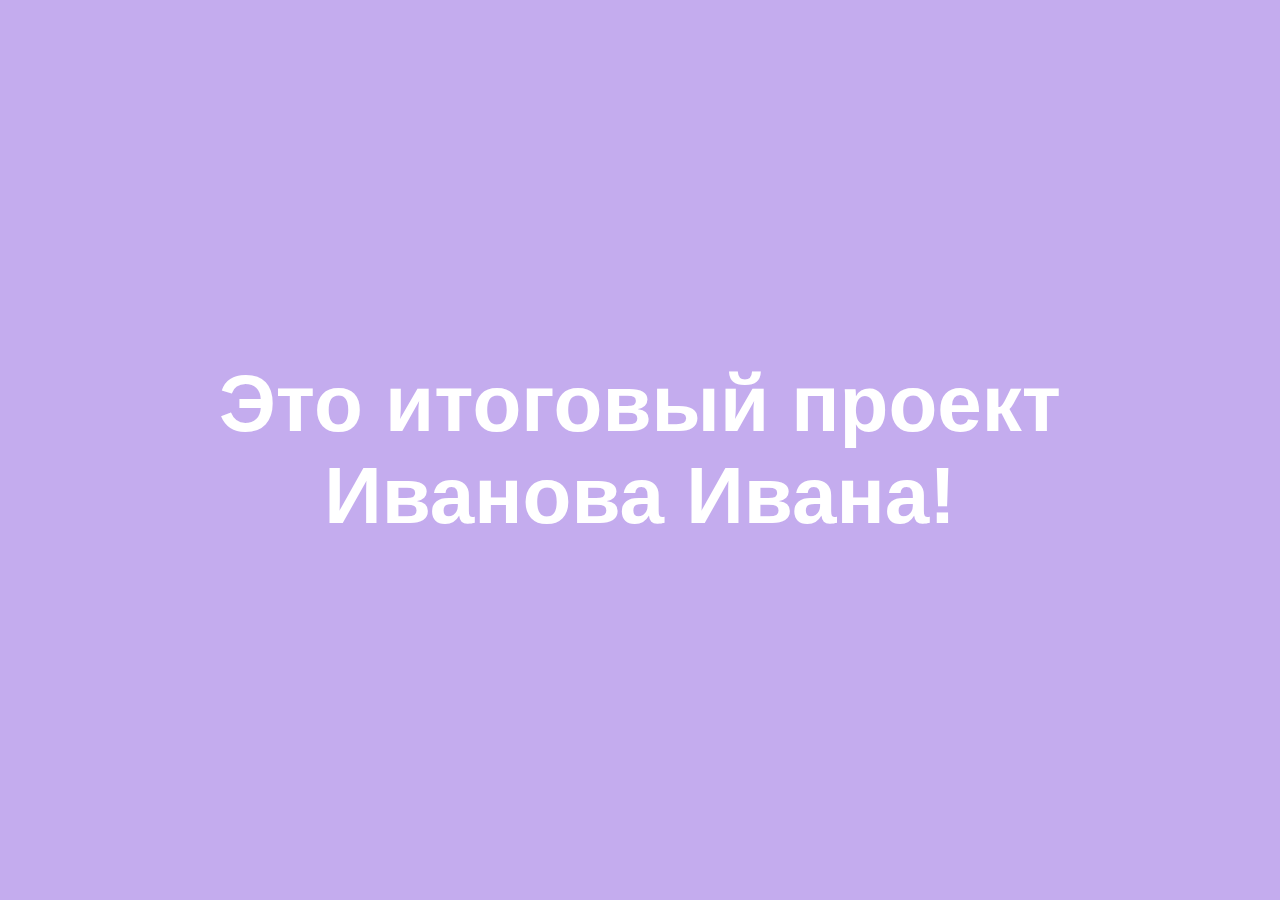
<file: index.html>
<!DOCTYPE html>
<html lang="en">
<head>
    <meta charset="UTF-8">
    <meta name="viewport" content="width=device-width, initial-scale=1.0">
    <title>Тестовый проект для проверки</title>
    <link rel="stylesheet" href="style.css">
</head>
<body>
    <h1>Это итоговый проект <br>Иванова Ивана!</h1>
</body>
</html>
</file>
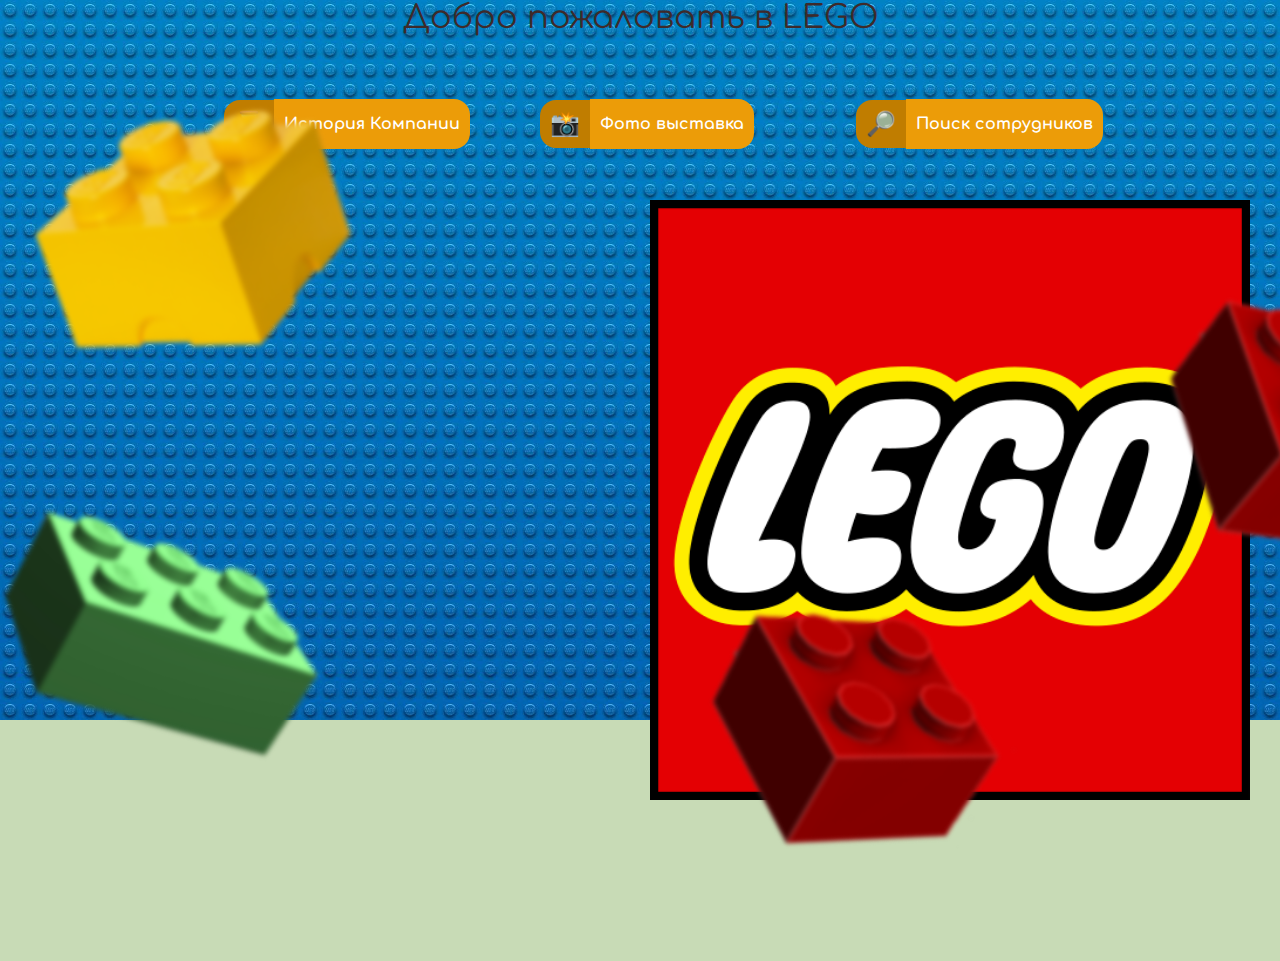
<file: project/index.html>
<!DOCTYPE html>
<html lang="ru">
<head>
  <link rel="preconnect" href="https://fonts.googleapis.com">
  <link rel="preconnect" href="https://fonts.gstatic.com" crossorigin>
  <link href="https://fonts.googleapis.com/css2?family=Comfortaa:wght@300..700&display=swap" rel="stylesheet">
  <meta charset="UTF-8">
  <title>LEGO — Главная</title>
  <link rel="stylesheet" href="style.css">
</head>
<body>
  <header>
    <h1 class="comfortaa-qwe">Добро пожаловать в LEGO</h1>
  </header>
  <main>
      <img  class ="bg bg1" src="png-klev-club-nxju-p-kubik-lego-png-16.png" alt="кубик">
      <img  class ="bg bg2" src="pngimg.com - lego_PNG26.png" alt="кубик">
      <img  class ="bg bg3" src="png-klev-club-nxju-p-kubik-lego-png-16.png" alt="кубик">
      <img  class ="bg bg4" src="lego_PNG81.png" alt="кубик">
      <img  class ="bg bg5" src="pngimg.com - lego_PNG26.png" alt="кубик">
      <img  class ="bg bg6" src="lego_PNG81.png" alt="кубик">
      <img  class ="bg7" src="LEGO_logo.svg.png" alt="лого">  
  <section class="catalog">
    <nav>
      <ul>
        <li>
        <a href="history.html" class="filter">
            <div class="filter-icon">
                <span class="history">⌛</span>
            </div>
            <div class="filter-text comfortaa-qwe">История Компании</div>
        </a>
    </li>
    <li>
    <a href="gallery.html" class="filter">
      <div class="filter-icon">
          <span class="photo">📸</span>
      </div>
      <div class="filter-text comfortaa-qwe">Фото выставка</div>
    </a>
    </li>
    <li>
      <a href="careers.html" class="filter">
        <div class="filter-icon">
            <span class="career">🔎</span>
        </div>
        <div class="filter-text comfortaa-qwe">Поиск сотрудников</div>
      </a>
      </li>
    </ul>
    </nav>
  </section>
</div>
  </main>
  <script src="script.js"></script>
</body>
</html>
</file>
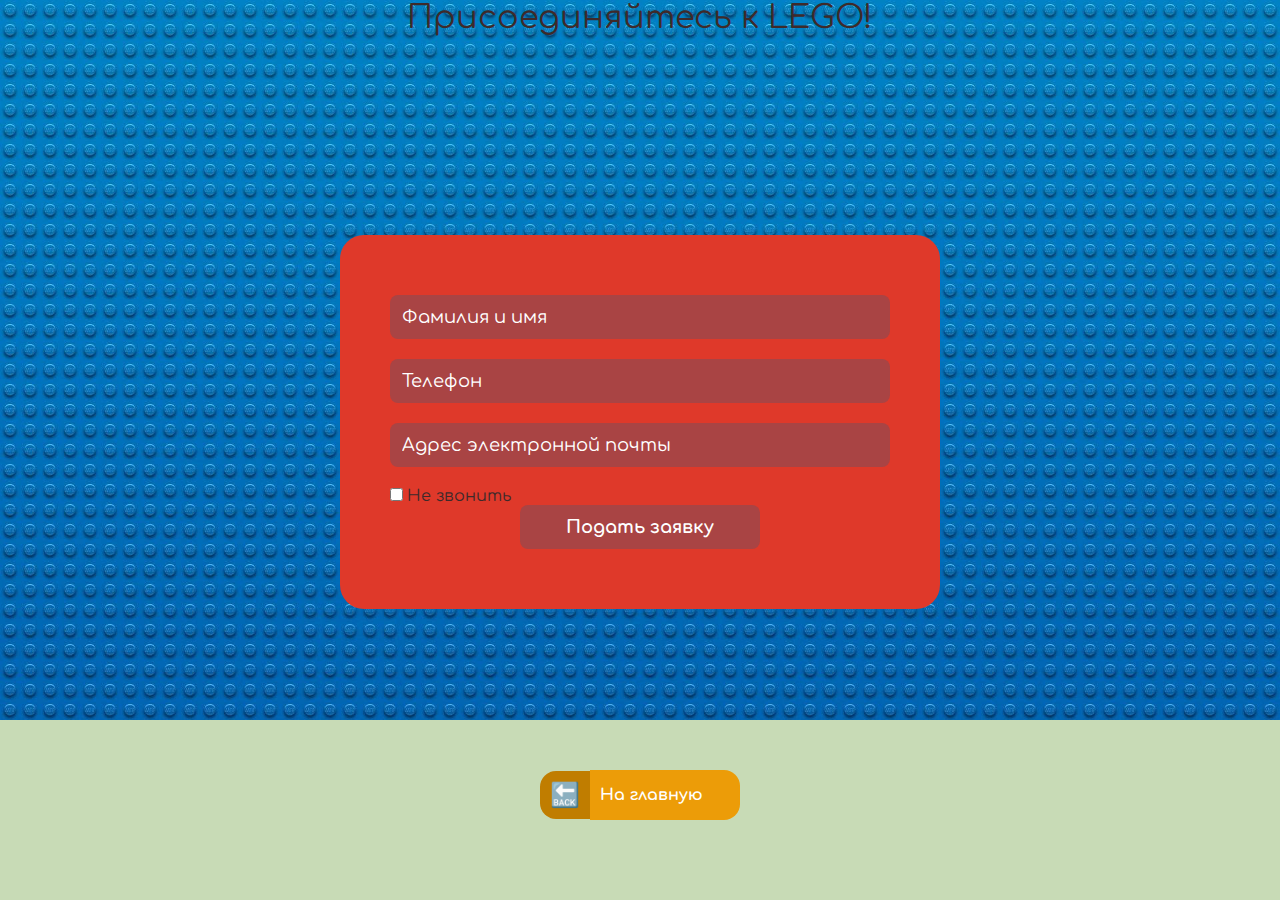
<file: project/careers.html>
<!DOCTYPE html>
<html lang="ru">
<head>
  <link rel="preconnect" href="https://fonts.googleapis.com">
  <link rel="preconnect" href="https://fonts.gstatic.com" crossorigin>
  <link href="https://fonts.googleapis.com/css2?family=Comfortaa:wght@300..700&display=swap" rel="stylesheet">
  <meta charset="UTF-8">
  <title>Поиск сотрудников LEGO</title>
  <link rel="stylesheet" href="style.css">
</head>
<body>
  <header>
    <h1 class="comfortaa-qwe">Присоединяйтесь к LEGO!</h1>
  </header>
  <main>
    <div class="centered">
      <section class="order">
      <form id="order-form" action="abrakadabra404.html" method="post">
          <div class="field">
              <input class="input comfortaa-qwe" name="fullname" id="fullname" type="text" placeholder="Фамилия и имя">
          </div>
          <div class="field">
              <input class="input comfortaa-qwe" name="phone" id="phone" type="text" placeholder="Телефон">
          </div>
          <div class="field">
              <input class="input comfortaa-qwe" name="email" id="email" type="text" placeholder="Адрес электронной почты">
          </div>
          <div>
              <input type="checkbox" id="Check" name="dont-call" unchecked/>
              <label for="Check" class="comfortaa-qwe">Не звонить</label>
            </div>
          <input type="submit" value="Подать заявку" class="submit-btn comfortaa-qwe">
      </div>
      <nav> 
        <ul>
            <li>
              <div class="bt">
                <a href="index.html" class="filter">
                    <div class="filter-icon">
                        <span class="back">🔙</span>
                    </div>
                    <div class="filter-text comfortaa-qwe">На главную</div>
                </div>
                </a>
            </li>
        </ul>
    </nav>
      </form>
  </section>
  </main>
</body>
</html>
</file>
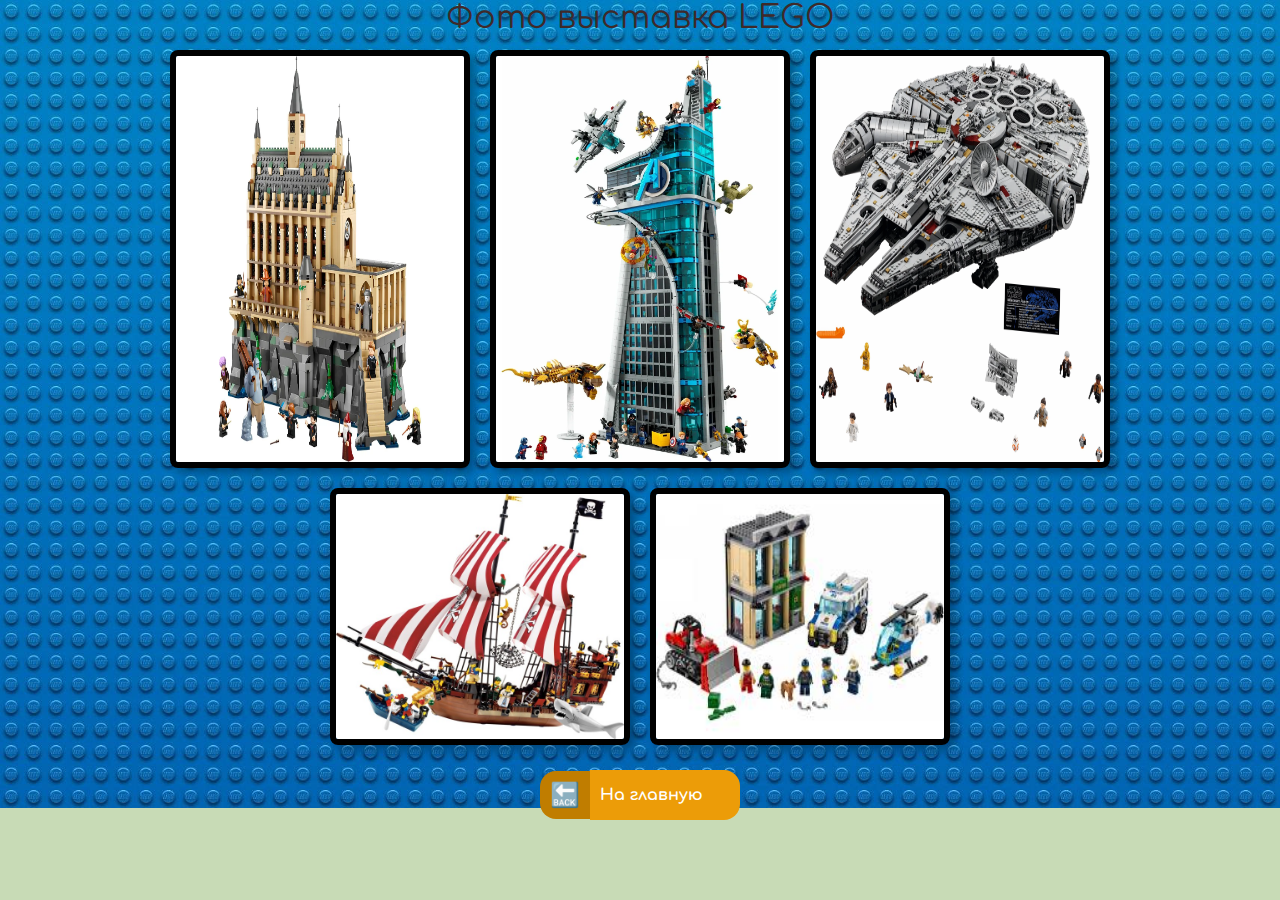
<file: project/gallery.html>
<!DOCTYPE html>
<html lang="ru">
<head>
    <link rel="preconnect" href="https://fonts.googleapis.com">
    <link rel="preconnect" href="https://fonts.gstatic.com" crossorigin>
    <link href="https://fonts.googleapis.com/css2?family=Comfortaa:wght@300..700&display=swap" rel="stylesheet">
  <meta charset="UTF-8">
  <title>Галерея наборов LEGO</title>
  <link rel="stylesheet" href="style.css">
</head>
<body>
  <header>
    <h1 class="comfortaa-qwe">Фото выставка LEGO</h1>
  </header>
  <main> 
    <div class="gallery">
    <img src="konstruktor-lego-harry-potter-76435-zamok-khogvarts-bolshoy-zal-03.webp" alt="LEGO Harry Potter">
    <img src="konstruktor-lego-marvel-76269-bashnya-mstiteley-9c4cb9.webp" alt="LEGO Marvel">
    <img src="lego-75192-Millenium_Falcon-b84f8485-imm38364-l.webp" alt="LEGO Star Wars">
    <img src="6243_main.jpg" alt="LEGO Pirates">
    <img src="images.jpg" alt="LEGO City">
</div>
<nav> 
    <ul>
        <li>
          <div class="bt">
            <a href="index.html" class="filter">
                <div class="filter-icon">
                    <span class="back">🔙</span>
                </div>
                <div class="filter-text comfortaa-qwe">На главную</div>
              </div>
            </a>
        </li>
    </ul>
</nav>
  </main>
</body>
</html>
</file>
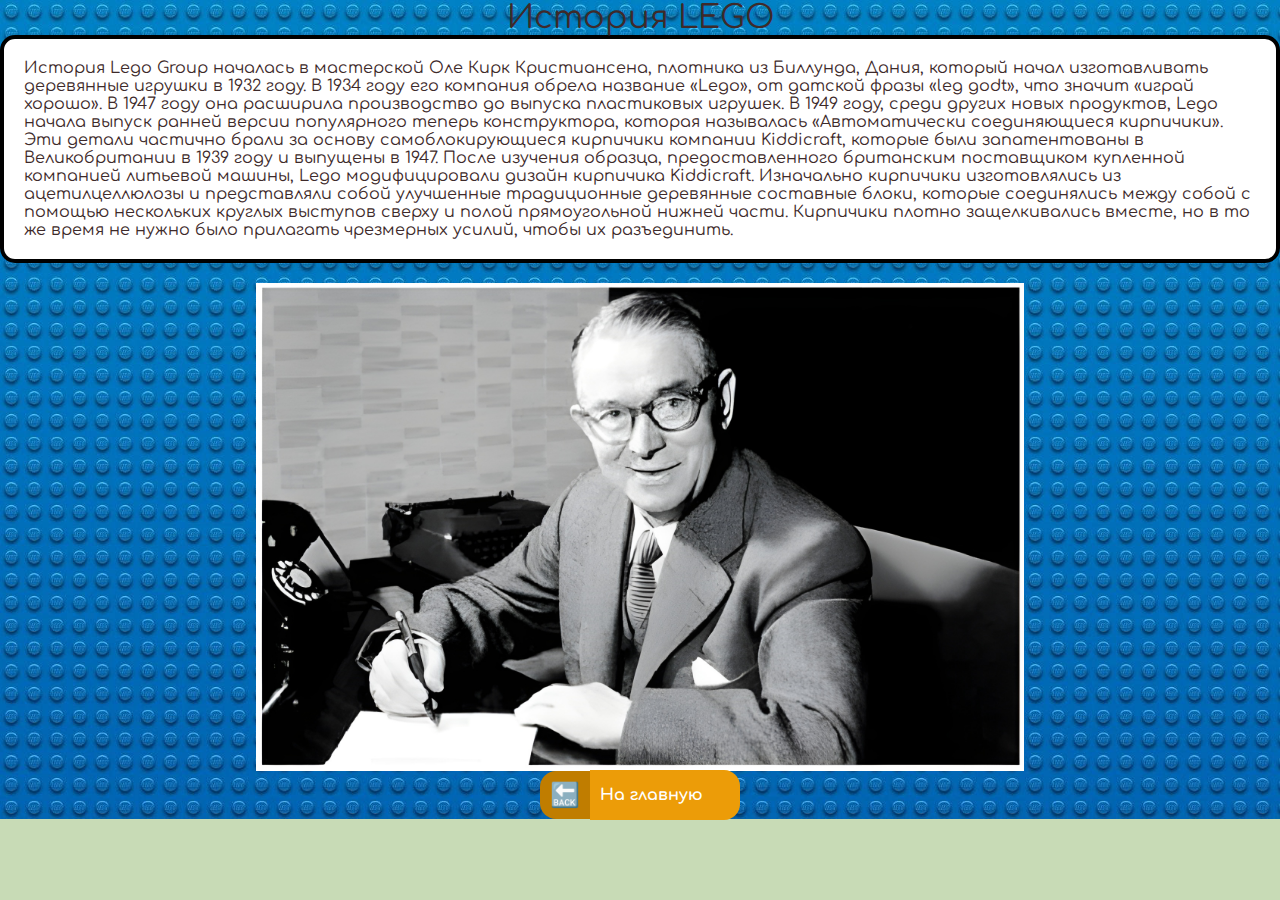
<file: project/history.html>
<!DOCTYPE html>
<html lang="ru">
<head>
  <link rel="preconnect" href="https://fonts.googleapis.com">
  <link rel="preconnect" href="https://fonts.gstatic.com" crossorigin>
  <link href="https://fonts.googleapis.com/css2?family=Comfortaa:wght@300..700&display=swap" rel="stylesheet">  
  <meta charset="UTF-8">
  <title>История LEGO</title>
  <link rel="stylesheet" href="style.css">
</head>
<body>
  <header>
    <h1 class="comfortaa-qwe">История LEGO</h1>
  </header>
  <main>
    <div class="box">
      <p class="comfortaa-qwe">История Lego Group началась в мастерской Оле Кирк Кристиансена, плотника из Биллунда, Дания, который начал изготавливать деревянные игрушки в 1932 году. В 1934 году его компания обрела название «Lego», от датской фразы «leg godt», что значит «играй хорошо». В 1947 году она расширила производство до выпуска пластиковых игрушек. В 1949 году, среди других новых продуктов, Lego начала выпуск ранней версии популярного теперь конструктора, которая называлась «Автоматически соединяющиеся кирпичики». Эти детали частично брали за основу самоблокирующиеся кирпичики компании Kiddicraft, которые были запатентованы в Великобритании в 1939 году и выпущены в 1947. После изучения образца, предоставленного британским поставщиком купленной компанией литьевой машины, Lego модифицировали дизайн кирпичика Kiddicraft. Изначально кирпичики изготовлялись из ацетилцеллюлозы и представляли собой улучшенные традиционные деревянные составные блоки, которые соединялись между собой с помощью нескольких круглых выступов сверху и полой прямоугольной нижней части. Кирпичики плотно защелкивались вместе, но в то же время не нужно было прилагать чрезмерных усилий, чтобы их разъединить.</p>
    </div>
  <img src="Ole_Kirk_Christiansen.png" alt="Основатель LEGO" class="founder">
    <nav> 
        <ul>
            <li>
              <div class="bt">
                <a href="index.html" class="filter">
                    <div class="filter-icon">
                        <span class="back">🔙</span>
                    </div>
                    <div class="filter-text comfortaa-qwe">На главную</div>
              </div>
                </a>
            </li>
        </ul>
    </nav>
  </main>
</body>
</html>
</file>
<file: style.css>
body {
    box-sizing: border-box;
    padding: 0;
    margin: 0;
    display: flex;
    height: 100vh;
    width: 100%;
    justify-content: center;
    align-items: center;
    background-color: #c4acee;
    color: #ffffff;
}

body h1 {
    width: 80%;
    text-align: center;
    font-size: 80px;
    font-family: sans-serif;
}
</file>
<file: project/style.css>
* {
  margin: 0;
  padding: 0;
  box-sizing: border-box;
}


.comfortaa-qwe {
  font-family: "Comfortaa", sans-serif;
  font-optical-sizing: auto;
  font-weight: 400;
  font-style: normal;
}

body {

  background-image: url("blue-lego-baseplate-texture-rwtax6ezf4lvqckc.jpg");
  background-repeat: no-repeat;
  background-size: cover;
  color: #3e2a2a;
  background-color: #C8DBB6;
  overflow-x: hidden;
  
}

ul {
  list-style: none;
}

a {
  text-decoration: none;
  color: #333;
}

img {
  width: 100%;
  height: auto;
}

main {
  width: 1280px;
  margin: auto;
}

.catalog {
  padding-top: 64px;
  margin-bottom: 32px;
}

nav {
  margin-bottom: 48px;
}

nav ul {
  display: flex;
  flex-direction: row;
  flex-wrap: nowrap;
  justify-content: center;
  gap: 16px;
}
.bt {
  position: fixed;
  bottom: 80px;
}
.filter {
  width: 200px;
  display:  flex;
  flex-direction: row;
  align-items: center;
  margin-left: 50px;
  margin-right: 50px;
}
.padding { 
  padding-top: 20%;
}
.filter-icon {
  background-color: rgb(192, 125, 0);
  padding: 10px;
  font-size: 24px;
  border-radius: 16px 0 0 16px;
}

.filter-icon span {
  display: block;
}

.filter-text {
  flex: 1 0 auto;
  font-weight: bold;
  color: white;
  background-color: rgb(236, 156, 8);
  padding: 16px 10px;
  border-radius: 0  16px 16px 0;
}

.list {
  display: flex;
  flex-direction: row;
  flex-wrap: wrap;
  justify-content: center;
  gap: 24px;
}

.card {
  width: 300px;
  background-color: #F3FFEE;
  border-radius: 24px;
  border: 2px solid #333;
  transition: 1s;
}
.order {
margin: 0 auto;
padding-top: 200px;

}
.order form {
  width: 600px;
  margin: 0 auto;
  border-radius: 24px;
  bottom: 2px solid #333;
  background-color: rgb(223, 57, 42);
  padding: 60px 50px;
}

.field {
  margin-bottom: 20px;
}

.input {
  width: 500px;
  border-radius: 8px;
  padding: 12px;
  border: none;
  background-color: #a94444;
  color: white;
  font-size: 18px;
}
.founder {
width: 60%;
display: block;
margin-left: auto;
margin-right: auto;
padding-top: 20px;
}
.input::placeholder {
  color: white;
}
.box {
  padding: 20px;
  border: 4px solid black;
  background-color: white;
  border-radius: 15px;
}
.submit-btn {
  display: block;
  width: 240px;
  margin: 0 auto;
  padding: 12px;
  font-size: 18px;
  font-weight: bold;
  border-radius: 8px;
  border: none;
  cursor: pointer;
  background-color: #a94444;
  color: white;
  transition: 0.2s;
}

.submit-btn:hover {
  background-color: #8FCF65;
}

.photo {
  transition: 1s;
}
.photo:hover {
  transform: scale(1.3);

}
.history {
  transition: 1s;
}
.history:hover {
  transform: rotate(360deg);
}
.career {
  transition: 1s;
}
.career:hover {
  transform: rotate(-45deg);
}
.card:hover {
  transform: scale(1.2);
}
.input:focus {
  background-color: #3B8343;
}
.bg1 {
  position: absolute;
  z-index: 300px;
  width: 300px;
  transform: rotate(30deg) scale(1.2);
  top: 500px;
  left: -150ccpx;
  filter: blur(2px)
}
.bg2 {
  position: absolute;
  z-index: 100px;
  width: 300px;
  transform: rotate(20deg) scale(1.7);
  top: 200px;
  left: 1500px;
  filter: blur(2px)
}
.bg3 {
  position: absolute;
  z-index: 100px;
  width: 300px;
  transform: rotate(-50deg) scale(1);
  top: 600px;
  left: 1300px;
  filter: blur(2px)
}
.bg4 {
  position: absolute;
  z-index: 100px;
  width: 300px;
  transform: rotate(30deg) scale(1);
  top: 600px;
  left: 700px;
  filter: blur(2px)
}
.bg5 {
  position: absolute;
  z-index:100px;
  width: 300px;
  transform: rotate(-20deg) scale(1.3);
  top: 130px;
  left: 3%;
  filter: blur(2px)
}
.bg6 {
  position: absolute;
  z-index:100px;
  width: 300px;
  transform: rotate(40deg) scale(1);
  top: 300px;
  left: 1150px;
  filter: blur(2px)
}
.bg7 {
  position: absolute;
  z-index: -1;
  width: 600px;
  transform: scale(1);
  top: 200px;
  left: 650px;
}
.gallery {
  margin: 15px;
  display: flex;
  flex-wrap: wrap;
  justify-content: center;
  gap: 20px;
}
.gallery img {
  width: 300px;
  border: 6px solid #000;
  border-radius: 8px;
  box-shadow: 5px 5px 10px rgba(0,0,0, 0.3);
}
.back {
  transition: 1s;
}
.back:hover {
  transform: translate(-8px, 0px);
}
h1 {
  text-align: center;
}
/* Адаптация для планшетов */
@media screen and (max-width: 1024px) {
  main {
    width: 90%;
  }

  .filter {
    flex-direction: column;
    width: 100%;
    margin: 10px 0;
  }

  nav ul {
    flex-wrap: wrap;
    gap: 12px;
  }

  .bg1, .bg2, .bg3, .bg4, .bg5, .bg6, .bg7 {
    display: none;
  }

  .order form {
    width: 90%;
  }

  .input {
    width: 100%;
  }
}

@media screen and (max-width: 600px) {
  h1 {
    font-size: 1.5em;
  }

  nav ul {
    flex-direction: column;
    align-items: center;
  }

  .filter {
    flex-direction: column;
    align-items: stretch;
    width: 100%;
  }

  .filter-icon,
  .filter-text {
    border-radius: 16px;
    text-align: center;
  }

  .filter-text {
    padding: 10px;
  }

  .gallery img {
    width: 90%;
  }

  .card {
    width: 90%;
  }

  .submit-btn {
    width: 100%;
  }
}
</file>
